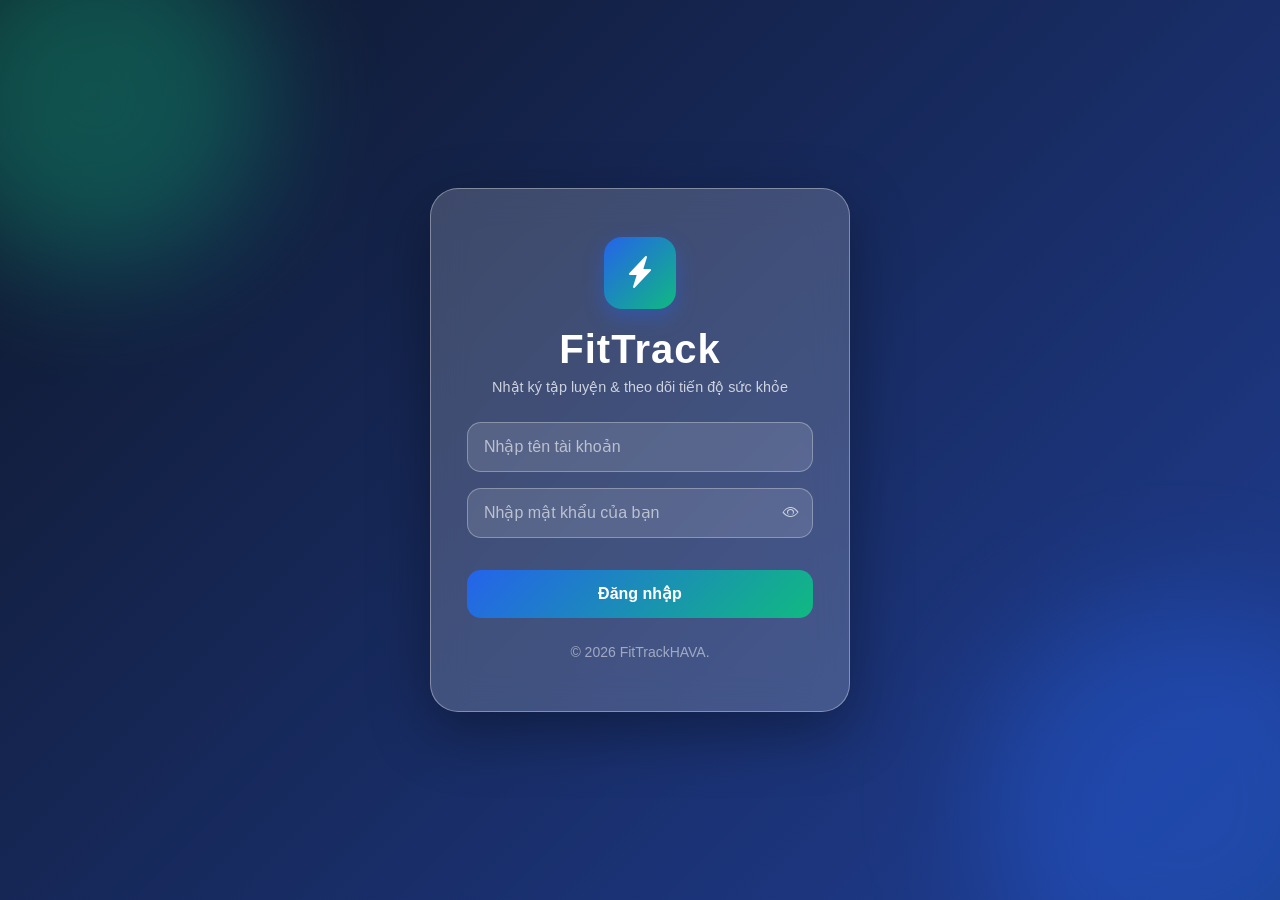
<file: index.html>
<!DOCTYPE html>
<html lang="vi">
<head>
    <meta charset="UTF-8">
    <meta name="viewport" content="width=device-width, initial-scale=1.0">
    <title>FitTrack - Đăng nhập</title>
    <link href="https://cdn.jsdelivr.net/npm/bootstrap@5.3.3/dist/css/bootstrap.min.css" rel="stylesheet">
    <link rel="stylesheet" href="https://cdn.jsdelivr.net/npm/bootstrap-icons@1.11.3/font/bootstrap-icons.css">
    <link href="css/style.css" rel="stylesheet">
</head>
<body>
    <div class="login-page">
        <div class="login-card text-center">
            <div class="login-logo">
                <i class="bi bi-lightning-charge-fill"></i>
            </div>
            <h1 class="login-title mb-1">FitTrack</h1>
            <p class="login-subtitle mb-4">Nhật ký tập luyện &amp; theo dõi tiến độ sức khỏe</p>
            <form id="loginForm">
                <div class="mb-3 text-start">
                    <input type="text" class="form-control" id="username" placeholder="Nhập tên tài khoản" required>
                </div>
                <div class="mb-3 text-start">
                    <div class="input-group-glass">
                        <input type="password" class="form-control" id="password" placeholder="Nhập mật khẩu của bạn" autocomplete="current-password" required>
                        <i class="bi bi-eye toggle-password" id="togglePassword"></i>
                    </div>
                </div>
                <div class="error-feedback text-start" id="loginError"></div>
                <button type="submit" class="btn btn-fit-primary w-100 mt-3" id="loginBtn">
                    <span class="btn-text">Đăng nhập</span>
                    <span class="spinner-border spinner-border-sm d-none ms-2" id="loginSpinner"></span>
                </button>
            </form>
            <p class="text-white-50 small mt-4 mb-0">© 2026 FitTrackHAVA.</p>
        </div>
    </div>
    <script src="https://cdn.jsdelivr.net/npm/jquery@3.7.1/dist/jquery.min.js"></script>
    <script src="https://cdn.jsdelivr.net/npm/bootstrap@5.3.3/dist/js/bootstrap.bundle.min.js"></script>
    <script src="js/config.js"></script>
    <script src="js/api.js"></script>
    <script src="js/utils.js"></script>
    <script>
        /* =====================================
           QUẢN LÝ ĐĂNG NHẬP
        ===================================== */
        $(function () {
            const session = JSON.parse(localStorage.getItem(CONFIG.SESSION_KEY) || "null");
            if (session && session.role === "admin") {
                window.location.href = "admin.html";
                return;
            }
            if (session && session.role === "user") {
                window.location.href = "user.html";
                return;
            }
            $("#togglePassword").on("click", function () {
                const input = $("#password");
                const isPassword = input.attr("type") === "password";
                input.attr("type", isPassword ? "text" : "password");
                $(this).toggleClass("bi-eye bi-eye-slash");
            });
            $("#loginForm").on("submit", function (e) {
                e.preventDefault();
                const username = $("#username").val().trim();
                const password = $("#password").val().trim();
                $("#loginError").removeClass("d-block").text("");
                if (username === "" || password === "") {
                    $("#loginError").addClass("d-block").text("Vui lòng nhập đầy đủ tên đăng nhập và mật khẩu");
                    return;
                }
                $("#loginBtn").prop("disabled", true);
                $("#loginSpinner").removeClass("d-none");
                FitTrackAPI.verifyLogin(username, password)
                    .then(function (result) {
                        if (result && result.success && result.role) {
                            const session = {
                                role: result.role,
                                username: username, 
                                loginTime: new Date().toISOString()
                            };
                            localStorage.setItem(CONFIG.SESSION_KEY, JSON.stringify(session));
                            if (result.role === "admin") {
                                window.location.href = "admin.html";
                            } else {
                                window.location.href = "user.html";
                            }
                        } else {
                            $("#loginError").addClass("d-block").text("Tên đăng nhập hoặc mật khẩu không đúng");
                        }
                    })
                    .catch(function (err) {
                        $("#loginError").addClass("d-block").text(err.message || "Tên đăng nhập hoặc mật khẩu không đúng");
                    })
                    .finally(function () {
                        $("#loginBtn").prop("disabled", false);
                        $("#loginSpinner").addClass("d-none");
                    });
            });
        });
    </script>
</body>
</html>
</file>
<file: css/style.css>
/* =====================================
   BIẾN MÀU SẮC TOÀN CỤC
===================================== */
:root {
    --primary-blue: #2563eb;
    --primary-green: #10b981;
    --light-bg: #f1f5f9;
    --glass-bg: rgba(255, 255, 255, 0.18);
    --glass-border: rgba(255, 255, 255, 0.35);
    --text-dark: #1e293b;
    --shadow-soft: 0 10px 30px rgba(0, 0, 0, 0.08);
    --radius-lg: 20px;
    --radius-xl: 28px;
}

* {
    box-sizing: border-box;
}

body {
    font-family: "Segoe UI", "Poppins", Roboto, Arial, sans-serif;
    background-color: var(--light-bg);
    color: var(--text-dark);
}

/* =====================================
   TRANG ĐĂNG NHẬP (INDEX.HTML)
===================================== */
.login-page {
    display: flex;
    flex-wrap: wrap;
    align-items: center;
    justify-content: center;
    align-content: center;
    background: linear-gradient(135deg, #0f172a 0%, #1e3a8a 45%, #064e3b 100%);
    background-size: 200% 200%;
    animation: gradientShift 12s ease infinite;
    position: relative;
    padding: 20px;
    min-height: 100vh;
    width: 100%;
    overflow-y: auto;
}

@keyframes gradientShift {
    0% { background-position: 0% 50%; }
    50% { background-position: 100% 50%; }
    100% { background-position: 0% 50%; }
}

.login-page::before,
.login-page::after {
    content: "";
    position: absolute;
    border-radius: 50%;
    filter: blur(60px);
    opacity: 0.35;
    z-index: 0;
}

.login-page::before {
    width: 350px;
    height: 350px;
    background: var(--primary-green);
    top: -80px;
    left: -80px;
    animation: floatBlob 10s ease-in-out infinite;
}

.login-page::after {
    width: 400px;
    height: 400px;
    background: var(--primary-blue);
    bottom: -100px;
    right: -100px;
    animation: floatBlob 14s ease-in-out infinite reverse;
}

@keyframes floatBlob {
    0%, 100% { transform: translate(0, 0) scale(1); }
    50% { transform: translate(40px, 30px) scale(1.1); }
}

.login-card {
    position: relative;
    z-index: 1;
    width: 100%;
    max-width: 420px;
    background: var(--glass-bg);
    border: 1px solid var(--glass-border);
    border-radius: var(--radius-xl);
    backdrop-filter: blur(18px);
    -webkit-backdrop-filter: blur(18px);
    box-shadow: 0 20px 60px rgba(0, 0, 0, 0.35);
    padding: 48px 36px;
    animation: fadeSlideUp 0.8s ease forwards;
    opacity: 0;
}

@keyframes fadeSlideUp {
    from { opacity: 0; transform: translateY(40px); }
    to { opacity: 1; transform: translateY(0); }
}

.login-logo {
    width: 72px;
    height: 72px;
    margin: 0 auto 16px;
    display: flex;
    align-items: center;
    justify-content: center;
    background: linear-gradient(135deg, var(--primary-blue), var(--primary-green));
    border-radius: 18px;
    font-size: 32px;
    color: #fff;
    box-shadow: 0 8px 20px rgba(37, 99, 235, 0.4);
    animation: pulseLogo 3s ease-in-out infinite;
}

@keyframes pulseLogo {
    0%, 100% { transform: scale(1); }
    50% { transform: scale(1.06); }
}

.login-title {
    color: #fff;
    font-weight: 800;
    letter-spacing: 1px;
}

.login-subtitle {
    color: rgba(255, 255, 255, 0.75);
    font-size: 0.9rem;
}

.login-card .form-control {
    background: rgba(255, 255, 255, 0.12);
    border: 1px solid rgba(255, 255, 255, 0.3);
    color: #fff;
    border-radius: 14px;
    padding: 12px 16px;
}

.login-card .form-control::placeholder {
    color: rgba(255, 255, 255, 0.6);
}

.login-card .form-control:focus {
    background: rgba(255, 255, 255, 0.18);
    border-color: var(--primary-green);
    box-shadow: 0 0 0 3px rgba(16, 185, 129, 0.25);
    color: #fff;
}

.btn-fit-primary {
    background: linear-gradient(135deg, var(--primary-blue), var(--primary-green));
    border: none;
    color: #fff;
    font-weight: 600;
    border-radius: 14px;
    padding: 12px;
    transition: transform 0.2s ease, box-shadow 0.2s ease;
}

.btn-fit-primary:hover {
    transform: translateY(-2px);
    box-shadow: 0 10px 24px rgba(37, 99, 235, 0.45);
    color: #fff;
}

.input-group-glass {
    position: relative;
}

.input-group-glass .toggle-password {
    position: absolute;
    right: 14px;
    top: 50%;
    transform: translateY(-50%);
    color: rgba(255, 255, 255, 0.7);
    cursor: pointer;
}

/* =====================================
   LAYOUT CHUNG TRANG USER / ADMIN
===================================== */
.app-navbar {
    background: #fff;
    box-shadow: 0 2px 12px rgba(0, 0, 0, 0.05);
    padding: 14px 0;
}

.app-navbar .brand-icon {
    width: 42px;
    height: 42px;
    display: flex;
    align-items: center;
    justify-content: center;
    border-radius: 12px;
    background: linear-gradient(135deg, var(--primary-blue), var(--primary-green));
    color: #fff;
    font-size: 20px;
}

.app-navbar .brand-text {
    font-weight: 800;
    font-size: 1.25rem;
    color: var(--text-dark);
}

.btn-logout {
    border-radius: 12px;
    font-weight: 600;
}

/* =====================================
   HERO SECTION (USER)
===================================== */
.hero-section {
    background: linear-gradient(135deg, var(--primary-blue) 0%, #1d4ed8 50%, var(--primary-green) 100%);
    border-radius: var(--radius-xl);
    color: #fff;
    padding: 36px 32px;
    margin: 24px 0;
    position: relative;
    overflow: hidden;
    animation: fadeSlideUp 0.6s ease forwards;
}

.hero-section::after {
    content: "";
    position: absolute;
    width: 240px;
    height: 240px;
    background: rgba(255, 255, 255, 0.12);
    border-radius: 50%;
    right: -60px;
    top: -60px;
}

.hero-section h2 {
    font-weight: 800;
}

.hero-stat {
    text-align: center;
}

.hero-stat .value {
    font-size: 1.9rem;
    font-weight: 800;
}

.hero-stat .label {
    font-size: 0.85rem;
    opacity: 0.85;
}

/* =====================================
   DASHBOARD CARDS THỐNG KÊ
===================================== */
.stat-card {
    background: #fff;
    border-radius: var(--radius-lg);
    box-shadow: var(--shadow-soft);
    padding: 22px;
    height: 100%;
    border: 1px solid rgba(0,0,0,0.03);
    transition: transform 0.25s ease, box-shadow 0.25s ease;
    animation: fadeSlideUp 0.6s ease forwards;
    opacity: 0;
    animation-fill-mode: forwards;
}

.stat-card:hover {
    transform: translateY(-6px);
    box-shadow: 0 16px 36px rgba(0, 0, 0, 0.12);
}

.stat-card .icon-circle {
    width: 52px;
    height: 52px;
    border-radius: 16px;
    display: flex;
    align-items: center;
    justify-content: center;
    font-size: 22px;
    color: #fff;
    margin-bottom: 14px;
}

.icon-blue { background: linear-gradient(135deg, #3b82f6, #2563eb); }
.icon-green { background: linear-gradient(135deg, #34d399, #10b981); }
.icon-orange { background: linear-gradient(135deg, #fbbf24, #f59e0b); }
.icon-purple { background: linear-gradient(135deg, #a78bfa, #7c3aed); }

.stat-card .stat-value {
    font-size: 1.8rem;
    font-weight: 800;
    color: var(--text-dark);
}

.stat-card .stat-label {
    color: #64748b;
    font-size: 0.9rem;
}

/* Stagger animation cho các stat card */
.stat-card:nth-child(1) { animation-delay: 0.05s; }
.stat-card:nth-child(2) { animation-delay: 0.15s; }
.stat-card:nth-child(3) { animation-delay: 0.25s; }
.stat-card:nth-child(4) { animation-delay: 0.35s; }

/* =====================================
   BỘ LỌC TÌM KIẾM
===================================== */
.filter-bar {
    background: #fff;
    border-radius: var(--radius-lg);
    box-shadow: var(--shadow-soft);
    padding: 18px;
    margin: 24px 0;
}

.filter-bar .form-control,
.filter-bar .form-select {
    border-radius: 12px;
    border: 1px solid #e2e8f0;
}

.filter-bar .form-control:focus,
.filter-bar .form-select:focus {
    border-color: var(--primary-blue);
    box-shadow: 0 0 0 3px rgba(37, 99, 235, 0.12);
}

/* =====================================
   WORKOUT CARDS
===================================== */
.workout-card {
    background: #fff;
    border-radius: var(--radius-lg);
    overflow: hidden;
    box-shadow: var(--shadow-soft);
    border: 1px solid rgba(0,0,0,0.03);
    transition: transform 0.3s ease, box-shadow 0.3s ease;
    cursor: pointer;
    height: 100%;
    animation: fadeSlideUp 0.5s ease forwards;
    opacity: 0;
}

.workout-card:hover {
    transform: translateY(-8px) scale(1.01);
    box-shadow: 0 18px 40px rgba(0, 0, 0, 0.15);
}

.workout-card .workout-img {
    width: 100%;
    height: 180px;
    object-fit: cover;
    transition: transform 0.4s ease;
}

.workout-card:hover .workout-img {
    transform: scale(1.06);
}

.workout-card .card-body {
    padding: 18px;
}

.workout-card .muscle-badge {
    background: rgba(37, 99, 235, 0.1);
    color: var(--primary-blue);
    font-weight: 600;
    border-radius: 8px;
    padding: 4px 10px;
    font-size: 0.78rem;
}

.workout-card .workout-meta {
    color: #64748b;
    font-size: 0.85rem;
}

/* =====================================
   PROGRESS BAR TIẾN ĐỘ
===================================== */
.progress-section {
    background: #fff;
    border-radius: var(--radius-lg);
    box-shadow: var(--shadow-soft);
    padding: 24px;
    margin: 24px 0;
}

.progress-section .progress {
    height: 14px;
    border-radius: 999px;
    background: #e2e8f0;
    overflow: hidden;
}

.progress-section .progress-bar {
    background: linear-gradient(135deg, var(--primary-blue), var(--primary-green));
    transition: width 1.2s ease;
    border-radius: 999px;
}

.progress-item {
    margin-bottom: 18px;
}

.progress-item .progress-label {
    display: flex;
    justify-content: space-between;
    font-weight: 600;
    margin-bottom: 8px;
    font-size: 0.9rem;
}

/* =====================================
   SKELETON LOADING
===================================== */
.skeleton {
    background: linear-gradient(90deg, #e2e8f0 25%, #f1f5f9 50%, #e2e8f0 75%);
    background-size: 200% 100%;
    animation: skeletonShine 1.5s infinite;
    border-radius: 8px;
}

@keyframes skeletonShine {
    0% { background-position: 200% 0; }
    100% { background-position: -200% 0; }
}

.skeleton-card {
    border-radius: var(--radius-lg);
    overflow: hidden;
    box-shadow: var(--shadow-soft);
}

.skeleton-img {
    width: 100%;
    height: 180px;
    border-radius: 0;
}

.skeleton-line {
    height: 14px;
}

/* =====================================
   SPINNER LOADING
===================================== */
.spinner-overlay {
    display: flex;
    align-items: center;
    justify-content: center;
    padding: 60px 0;
}

/* =====================================
   ADMIN DASHBOARD
===================================== */
.admin-table-card {
    background: #fff;
    border-radius: var(--radius-lg);
    box-shadow: var(--shadow-soft);
    padding: 22px;
    margin: 24px 0;
}

.admin-table-card table img {
    width: 56px;
    height: 56px;
    object-fit: cover;
    border-radius: 10px;
}

.admin-table-card .table thead th {
    border-bottom: 2px solid #e2e8f0;
    color: #475569;
    font-weight: 700;
    font-size: 0.85rem;
    text-transform: uppercase;
    letter-spacing: 0.5px;
}

.admin-table-card .table tbody tr {
    transition: background 0.2s ease;
}

.admin-table-card .table tbody tr:hover {
    background: rgba(37, 99, 235, 0.04);
}

.btn-action {
    border-radius: 8px;
    padding: 4px 10px;
    font-size: 0.85rem;
}

/* =====================================
   FORM VALIDATION
===================================== */
.error-feedback {
    color: #dc2626;
    font-size: 0.8rem;
    margin-top: 4px;
    display: none;
}

.error-feedback.d-block {
    display: block;
}

/* =====================================
   ANIMATION DÙNG CHUNG
===================================== */
.fade-in {
    animation: fadeSlideUp 0.6s ease forwards;
}

.slide-down {
    display: none;
}

/* =====================================
   RESPONSIVE
===================================== */
@media (max-width: 768px) {
    .hero-stat .value { font-size: 1.4rem; }
    .login-card { padding: 32px 24px; }
    .hero-section { padding: 24px 20px; }
}

@media (max-width: 576px) {
    .stat-card .stat-value { font-size: 1.4rem; }
}



/* =====================================
   DARK MODE OVERRIDES
===================================== */
[data-theme="dark"] {
    /* Cập nhật các biến CSS toàn cục */
    --light-bg: #0f172a;
    --text-dark: #f8fafc;
    --glass-bg: rgba(15, 23, 42, 0.8);
    --glass-border: rgba(255, 255, 255, 0.1);
}

[data-theme="dark"] .app-navbar,
[data-theme="dark"] .stat-card,
[data-theme="dark"] .filter-bar,
[data-theme="dark"] .workout-card,
[data-theme="dark"] .progress-section,
[data-theme="dark"] .admin-table-card,
[data-theme="dark"] .modal-content,
[data-theme="dark"] .bg-white {
    background-color: #1e293b !important;
    border-color: #334155 !important;
    color: var(--text-dark) !important;
    box-shadow: 0 10px 30px rgba(0, 0, 0, 0.3) !important;
}

[data-theme="dark"] .text-muted {
    color: #94a3b8 !important;
}

[data-theme="dark"] .form-control,
[data-theme="dark"] .form-select {
    background-color: #0f172a;
    border-color: #334155;
    color: #f8fafc;
}

[data-theme="dark"] .form-control:focus,
[data-theme="dark"] .form-select:focus {
    background-color: #1e293b;
    color: #f8fafc;
}

[data-theme="dark"] .input-group-text {
    background-color: #1e293b !important;
    border-color: #334155;
    color: #f8fafc;
}

[data-theme="dark"] .table {
    color: #f8fafc;
}

[data-theme="dark"] .table thead th {
    border-bottom-color: #334155;
    color: #cbd5e1;
}

[data-theme="dark"] .table tbody tr:hover {
    background: rgba(37, 99, 235, 0.15);
}

[data-theme="dark"] .table {
    --bs-table-bg: transparent;
    --bs-table-color: #f8fafc;
    --bs-table-border-color: #334155;
}
[data-theme="dark"] .table th,
[data-theme="dark"] .table td {
    background-color: transparent !important;
    color: #f8fafc !important;
    border-bottom-color: #334155 !important;
}
[data-theme="dark"] .table tbody tr:hover td {
    background-color: rgba(255, 255, 255, 0.05) !important;
}
[data-theme="dark"] .pagination .page-link {
    background-color: #1e293b !important;
    border-color: #334155 !important;
    color: #cbd5e1 !important;
}
[data-theme="dark"] .pagination .page-item.active .page-link {
    background-color: var(--primary-blue) !important;
    border-color: var(--primary-blue) !important;
    color: #fff !important;
}
[data-theme="dark"] .pagination .page-item.disabled .page-link {
    background-color: #0f172a !important;
    color: #64748b !important;
    border-color: #334155 !important;
}
[data-theme="dark"] .nav-pills .nav-link {
    color: #cbd5e1;
}

[data-theme="dark"] .nav-pills .nav-link.active {
    background-color: var(--primary-blue) !important;
    color: #ffffff !important;
}
/* =====================================
   TỐI ƯU HÓA MÀU SẮC GIAO DIỆN TỐI (DARK MODE)
===================================== */

/* 1. Sửa màu chữ của Tiêu đề và Label */
[data-theme="dark"] .form-label,
[data-theme="dark"] .modal-title {
    color: #f8fafc !important;
}

/* 2. Sửa màu nền và màu chữ của các ô Input nhập liệu */
[data-theme="dark"] .form-control,
[data-theme="dark"] .form-select {
    background-color: #1e293b !important;
    border-color: #334155 !important;
    color: #f8fafc !important;
}

[data-theme="dark"] .form-control:focus,
[data-theme="dark"] .form-select:focus {
    background-color: #0f172a !important;
    border-color: var(--primary-blue) !important;
    color: #ffffff !important;
    box-shadow: 0 0 0 0.25rem rgba(37, 99, 235, 0.25) !important;
}

[data-theme="dark"] .form-control::placeholder {
    color: #94a3b8 !important;
    opacity: 1;
}

[data-theme="dark"] .bg-light,
[data-theme="dark"] .bg-white {
    background-color: #1e293b !important;
    border-color: #334155 !important;
    color: #f8fafc !important;
}

[data-theme="dark"] .table-light th {
    background-color: #0f172a !important;
    color: #f8fafc !important;
    border-bottom-color: #334155 !important;
}

[data-theme="dark"] .table {
    --bs-table-color: #f8fafc;
    --bs-table-bg: transparent;
    --bs-table-border-color: #334155;
    color: #f8fafc !important;
}

[data-theme="dark"] .text-dark {
    color: #f8fafc !important;
}

[data-theme="dark"] #exerciseSelectList tr:hover td {
    background-color: rgba(255, 255, 255, 0.05) !important;
}

[data-theme="dark"] #exerciseSelectList tr.table-primary td {
    background-color: rgba(37, 99, 235, 0.3) !important;
    color: #ffffff !important;
    border-color: transparent !important;
}
</file>
